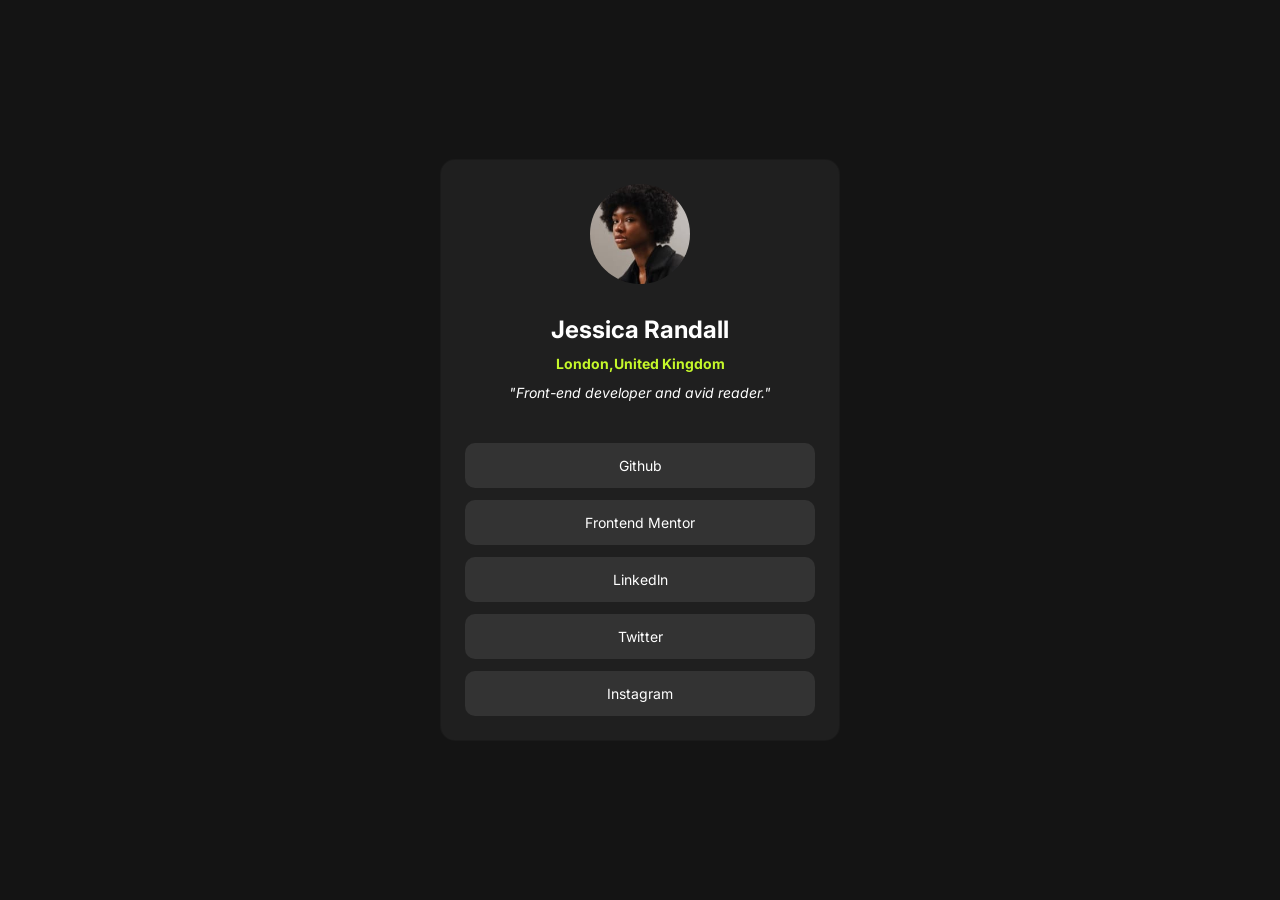
<file: social-links-profile-main/index.html>
<!DOCTYPE html>
<html lang="en">
  <head>
    <meta charset="UTF-8" />
    <meta name="viewport" content="width=device-width, initial-scale=1.0" />
    <title>Document</title>
    <link
      href="https://cdn.jsdelivr.net/npm/bootstrap@5.0.2/dist/css/bootstrap.min.css"
      rel="stylesheet"
      integrity="sha384-EVSTQN3/azprG1Anm3QDgpJLIm9Nao0Yz1ztcQTwFspd3yD65VohhpuuCOmLASjC"
      crossorigin="anonymous"
    />
    <link rel="stylesheet" href="styles.css" />
  </head>
  <body>
    <div class="card">
      <img src="assets/images/avatar-jessica.jpeg" class="card-img-top" />
      <div class="card-body">
        <h5 class="card-title">Jessica Randall</h5>
        <p class="card-text">London,United Kingdom</p>
        <p class="more-info">"Front-end developer and avid reader."</p>
      </div>

      <div class="buttons">
        <button>Github</button>
        <button>Frontend Mentor</button>
        <button>Linkedln</button>
        <button>Twitter</button>
        <button>Instagram</button>
      </div>
    </div>
  </body>
</html>
</file>
<file: social-links-profile-main/styles.css>
@import url("https://fonts.googleapis.com/css2?family=Inter+Tight:ital,wght@0,100..900;1,100..900&family=Inter:ital,opsz,wght@0,14..32,100..900;1,14..32,100..900&family=Quicksand:wght@300..700&display=swap");

body {
  background-color: hsl(0, 0%, 8%);
  display: flex;
  justify-content: center;
  align-items: center;
  height: 100vh;
  font-size: 14px;
  margin: 0;
  color: hsl(hue, saturation, lightness);
  font-family: "Inter", sans-serif;
}
.card {
  color: hsl(0, 0%, 100%);
  background-color: hsl(0, 0%, 12%);
  padding: 1.5rem;
  border-radius: 15px;
  width: 400px;
  text-align: center;
}
.card img {
  width: 100px;
  border-radius: 50%;
  margin-bottom: 1rem;
  margin: 0 auto 1rem auto;
  display: block;
}
.card-title {
  font-size: 1.5rem;

  font-weight: 700;
  margin-bottom: 0.5rem;
}
.card-text {
  color: hsl(75, 94%, 57%);
  margin-bottom: 0.5rem;
  font-weight: bold;
}
.buttons {
  display: flex;
  flex-direction: column;
  gap: 12px;
}
.more-info {
  font-size: 14px;
  font-style: italic;
  white-space: normal;
  margin-bottom: 1.5rem;
}
button {
  background-color: hsl(0, 0%, 20%);
  color: white;
  border-radius: 6px;
  border: none;
  padding: 12px;
  border-radius: 10px;
  cursor: pointer;
  transition: background-color 0.3s ease;
  font-size: 14px;
  text-align: center;
}
.buttons button:hover {
  background-color: #555;
}
</file>
